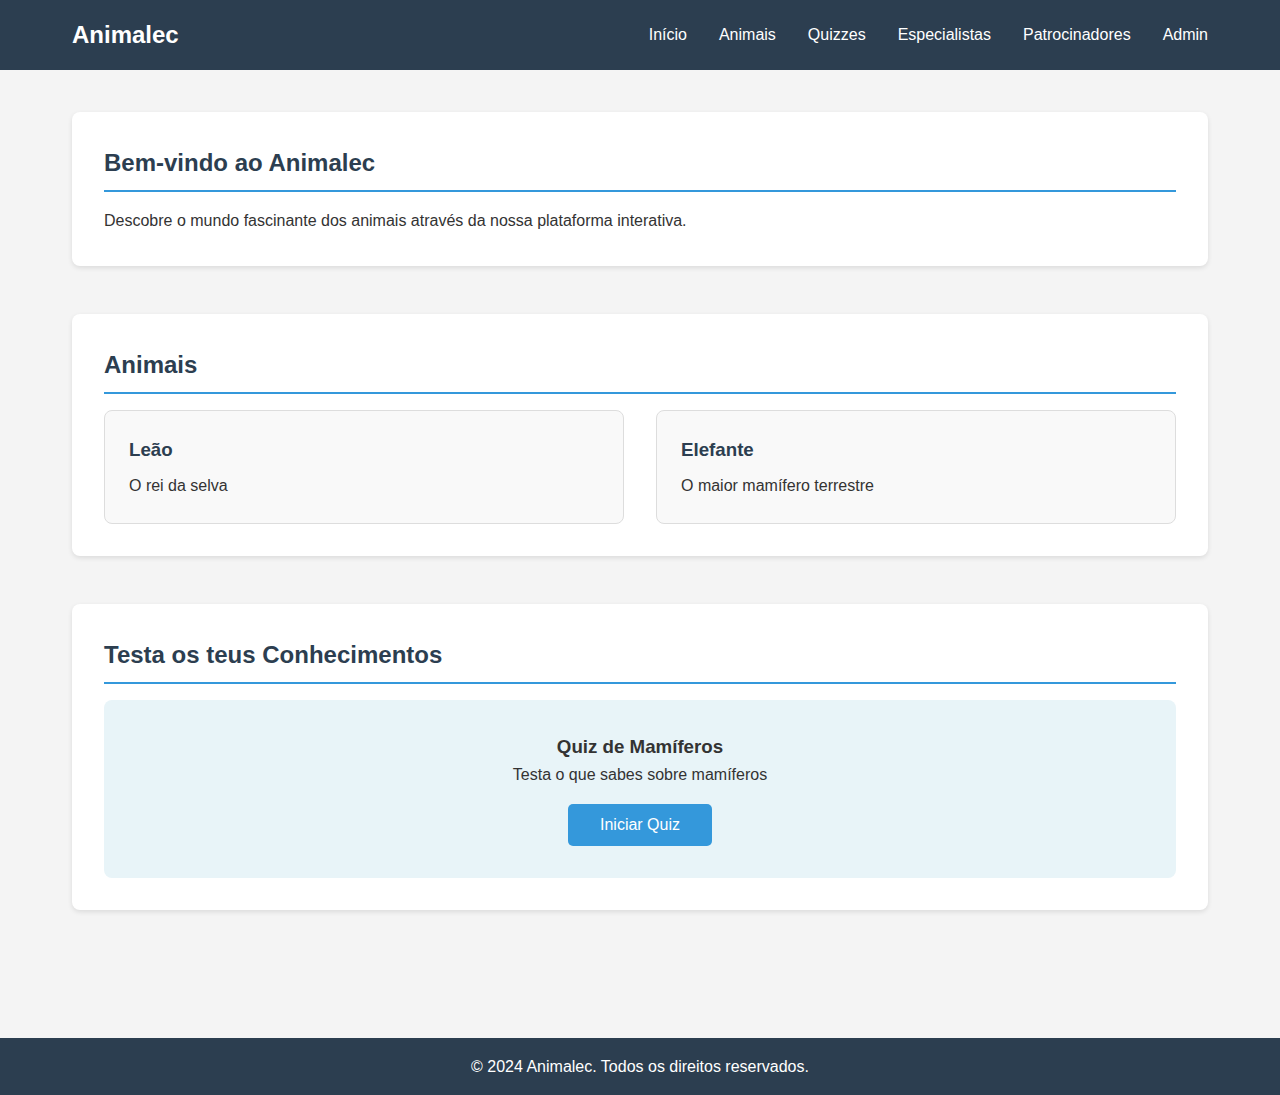
<file: index.html>
<!DOCTYPE html>
<html lang="pt-PT">
<head>
    <meta charset="UTF-8">
    <meta name="viewport" content="width=device-width, initial-scale=1.0">
    <title>Animalec - Plataforma de Aprendizagem sobre Animais</title>
    <meta name="description" content="Plataforma interativa para aprendizagem sobre animais com quizzes e conteúdo educativo">
    <link rel="stylesheet" href="css/styles.css">
</head>
<body>
    <header>
        <nav>
            <div class="logo">
                <h1>Animalec</h1>
            </div>
            <ul class="nav-menu">
                <li><a href="#home">Início</a></li>
                <li><a href="#animais">Animais</a></li>
                <li><a href="#quizzes">Quizzes</a></li>
                <li><a href="#especialistas">Especialistas</a></li>
                <li><a href="#patrocinadores">Patrocinadores</a></li>
                <li><a href="admin/login.html">Admin</a></li>
            </ul>
        </nav>
    </header>

    <main>
        <section id="home">
            <article>
                <h2>Bem-vindo ao Animalec</h2>
                <p>Descobre o mundo fascinante dos animais através da nossa plataforma interativa.</p>
            </article>
        </section>

        <section id="animais">
            <h2>Animais</h2>
            <div class="animals-grid">
                <article class="animal-card">
                    <h3>Leão</h3>
                    <p>O rei da selva</p>
                </article>
                <article class="animal-card">
                    <h3>Elefante</h3>
                    <p>O maior mamífero terrestre</p>
                </article>
            </div>
        </section>

        <section id="quizzes">
            <h2>Testa os teus Conhecimentos</h2>
            <article class="quiz-preview">
                <h3>Quiz de Mamíferos</h3>
                <p>Testa o que sabes sobre mamíferos</p>
                <button>Iniciar Quiz</button>
            </article>
        </section>
    </main>

    <footer>
        <p>&copy; 2024 Animalec. Todos os direitos reservados.</p>
    </footer>
</body>
</html>
</file>
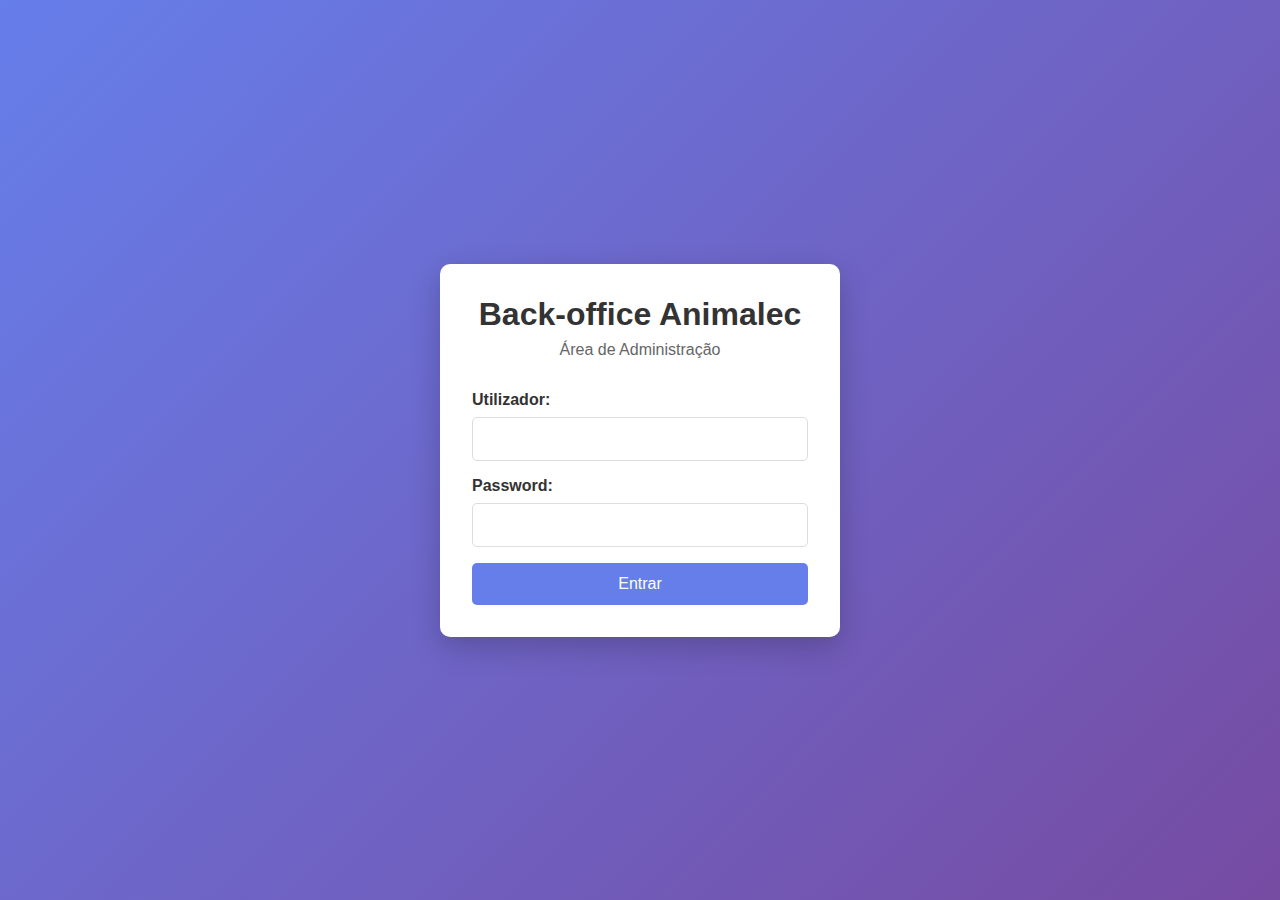
<file: admin/dashboard.html>
<!DOCTYPE html>
<html lang="pt-PT">
<head>
    <meta charset="UTF-8">
    <meta name="viewport" content="width=device-width, initial-scale=1.0">
    <title>Animalec - Painel de Administração</title>
    <link rel="stylesheet" href="../css/admin.css">
</head>
<body>
    <header class="admin-header">
        <div class="header-content">
            <h1>Animalec - Back-office</h1>
            <nav class="admin-nav">
                <ul>
                    <li><a href="#dashboard" class="nav-link active">Dashboard</a></li>
                    <li><a href="#animais" class="nav-link">Animais</a></li>
                    <li><a href="#utilizadores" class="nav-link">Utilizadores</a></li>
                    <li><a href="#quizzes" class="nav-link">Quizzes</a></li>
                    <li><a href="#questoes" class="nav-link">Questões</a></li>
                    <li><a href="#patrocinadores" class="nav-link">Patrocinadores</a></li>
                    <li><a href="#especialistas" class="nav-link">Especialistas</a></li>
                    <li><a href="../index.html" class="logout-link">Sair</a></li>
                </ul>
            </nav>
        </div>
    </header>

    <main class="admin-main">
        <aside class="admin-sidebar">
            <nav>
                <ul>
                    <li><a href="#dashboard" class="sidebar-link active">📊 Dashboard</a></li>
                    <li><a href="#animais" class="sidebar-link">🐾 Animais</a></li>
                    <li><a href="#utilizadores" class="sidebar-link">👥 Utilizadores</a></li>
                    <li><a href="#quizzes" class="sidebar-link">📝 Quizzes</a></li>
                    <li><a href="#questoes" class="sidebar-link">❓ Questões</a></li>
                    <li><a href="#patrocinadores" class="sidebar-link">🤝 Patrocinadores</a></li>
                    <li><a href="#especialistas" class="sidebar-link">🔬 Especialistas</a></li>
                </ul>
            </nav>
        </aside>

        <section class="admin-content">
            <div id="dashboard" class="content-section active">
                <header>
                    <h2>Dashboard</h2>
                    <p>Visão geral do sistema</p>
                </header>
                
                <div class="dashboard-stats">
                    <article class="stat-card">
                        <h3>Total de Animais</h3>
                        <p class="stat-number">24</p>
                    </article>
                    <article class="stat-card">
                        <h3>Utilizadores Registados</h3>
                        <p class="stat-number">156</p>
                    </article>
                    <article class="stat-card">
                        <h3>Quizzes Disponíveis</h3>
                        <p class="stat-number">8</p>
                    </article>
                    <article class="stat-card">
                        <h3>Patrocinadores</h3>
                        <p class="stat-number">5</p>
                    </article>
                    <article class="stat-card">
                        <h3>Especialistas</h3>
                        <p class="stat-number">3</p>
                    </article>
                </div>
            </div>

            <div id="animais" class="content-section">
                <header>
                    <h2>Gestão de Animais</h2>
                    <button class="btn-add">Adicionar Animal</button>
                </header>
                
                <table class="admin-table">
                    <thead>
                        <tr>
                            <th>ID</th>
                            <th>Nome</th>
                            <th>Espécie</th>
                            <th>Família</th>
                            <th>Estado</th>
                            <th>Ações</th>
                        </tr>
                    </thead>
                    <tbody>
                        <tr>
                            <td>1</td>
                            <td>Leão</td>
                            <td>Panthera leo</td>
                            <td>Felidae</td>
                            <td>Ativo</td>
                            <td>
                                <button class="btn-edit">Editar</button>
                                <button class="btn-delete">Eliminar</button>
                            </td>
                        </tr>
                        <tr>
                            <td>2</td>
                            <td>Elefante Africano</td>
                            <td>Loxodonta africana</td>
                            <td>Elephantidae</td>
                            <td>Ativo</td>
                            <td>
                                <button class="btn-edit">Editar</button>
                                <button class="btn-delete">Eliminar</button>
                            </td>
                        </tr>
                    </tbody>
                </table>
            </div>

            <div id="utilizadores" class="content-section">
                <header>
                    <h2>Gestão de Utilizadores</h2>
                    <button class="btn-add">Adicionar Utilizador</button>
                </header>
                
                <table class="admin-table">
                    <thead>
                        <tr>
                            <th>ID</th>
                            <th>Nome</th>
                            <th>Email</th>
                            <th>Tipo</th>
                            <th>Estado</th>
                            <th>Ações</th>
                        </tr>
                    </thead>
                    <tbody>
                        <tr>
                            <td>1</td>
                            <td>João Silva</td>
                            <td>joao@email.com</td>
                            <td>Administrador</td>
                            <td>Ativo</td>
                            <td>
                                <button class="btn-edit">Editar</button>
                                <button class="btn-delete">Eliminar</button>
                            </td>
                        </tr>
                    </tbody>
                </table>
            </div>

            <div id="quizzes" class="content-section">
                <header>
                    <h2>Gestão de Quizzes</h2>
                    <button class="btn-add">Adicionar Quiz</button>
                </header>
                
                <table class="admin-table">
                    <thead>
                        <tr>
                            <th>ID</th>
                            <th>Título</th>
                            <th>Categoria</th>
                            <th>Nº Questões</th>
                            <th>Estado</th>
                            <th>Ações</th>
                        </tr>
                    </thead>
                    <tbody>
                        <tr>
                            <td>1</td>
                            <td>Quiz de Mamíferos</td>
                            <td>Mamíferos</td>
                            <td>10</td>
                            <td>Ativo</td>
                            <td>
                                <button class="btn-edit">Editar</button>
                                <button class="btn-delete">Eliminar</button>
                            </td>
                        </tr>
                    </tbody>
                </table>
            </div>

            <div id="questoes" class="content-section">
                <header>
                    <h2>Gestão de Questões</h2>
                    <button class="btn-add">Adicionar Questão</button>
                </header>
                
                <table class="admin-table">
                    <thead>
                        <tr>
                            <th>ID</th>
                            <th>Pergunta</th>
                            <th>Quiz</th>
                            <th>Dificuldade</th>
                            <th>Ações</th>
                        </tr>
                    </thead>
                    <tbody>
                        <tr>
                            <td>1</td>
                            <td>Qual é o maior mamífero terrestre?</td>
                            <td>Quiz de Mamíferos</td>
                            <td>Fácil</td>
                            <td>
                                <button class="btn-edit">Editar</button>
                                <button class="btn-delete">Eliminar</button>
                            </td>
                        </tr>
                    </tbody>
                </table>
            </div>

            <div id="patrocinadores" class="content-section">
                <header>
                    <h2>Gestão de Patrocinadores</h2>
                    <button class="btn-add">Adicionar Patrocinador</button>
                </header>
                
                <table class="admin-table">
                    <thead>
                        <tr>
                            <th>ID</th>
                            <th>Nome</th>
                            <th>Email</th>
                            <th>Telefone</th>
                            <th>Animal Patrocinado</th>
                            <th>Estado</th>
                            <th>Ações</th>
                        </tr>
                    </thead>
                    <tbody>
                        <tr>
                            <td>1</td>
                            <td>Zoo Lisboa</td>
                            <td>contacto@zoolisboa.pt</td>
                            <td>+351 21x xxx xxx</td>
                            <td>Leão</td>
                            <td>Ativo</td>
                            <td>
                                <button class="btn-edit">Editar</button>
                                <button class="btn-delete">Eliminar</button>
                            </td>
                        </tr>
                    </tbody>
                </table>
            </div>

            <div id="especialistas" class="content-section">
                <header>
                    <h2>Gestão de Especialistas</h2>
                    <button class="btn-add">Adicionar Especialista</button>
                </header>
                
                <table class="admin-table">
                    <thead>
                        <tr>
                            <th>ID</th>
                            <th>Nome</th>
                            <th>Email</th>
                            <th>Especialidade</th>
                            <th>Qualificações</th>
                            <th>Estado</th>
                            <th>Ações</th>
                        </tr>
                    </thead>
                    <tbody>
                        <tr>
                            <td>1</td>
                            <td>Dr. Maria Santos</td>
                            <td>maria.santos@universidade.pt</td>
                            <td>Felinos</td>
                            <td>Doutoramento em Biologia</td>
                            <td>Ativo</td>
                            <td>
                                <button class="btn-edit">Editar</button>
                                <button class="btn-delete">Eliminar</button>
                            </td>
                        </tr>
                    </tbody>
                </table>
            </div>
        </section>
    </main>

    <script src="../js/admin.js"></script>
</body>
</html>
</file>
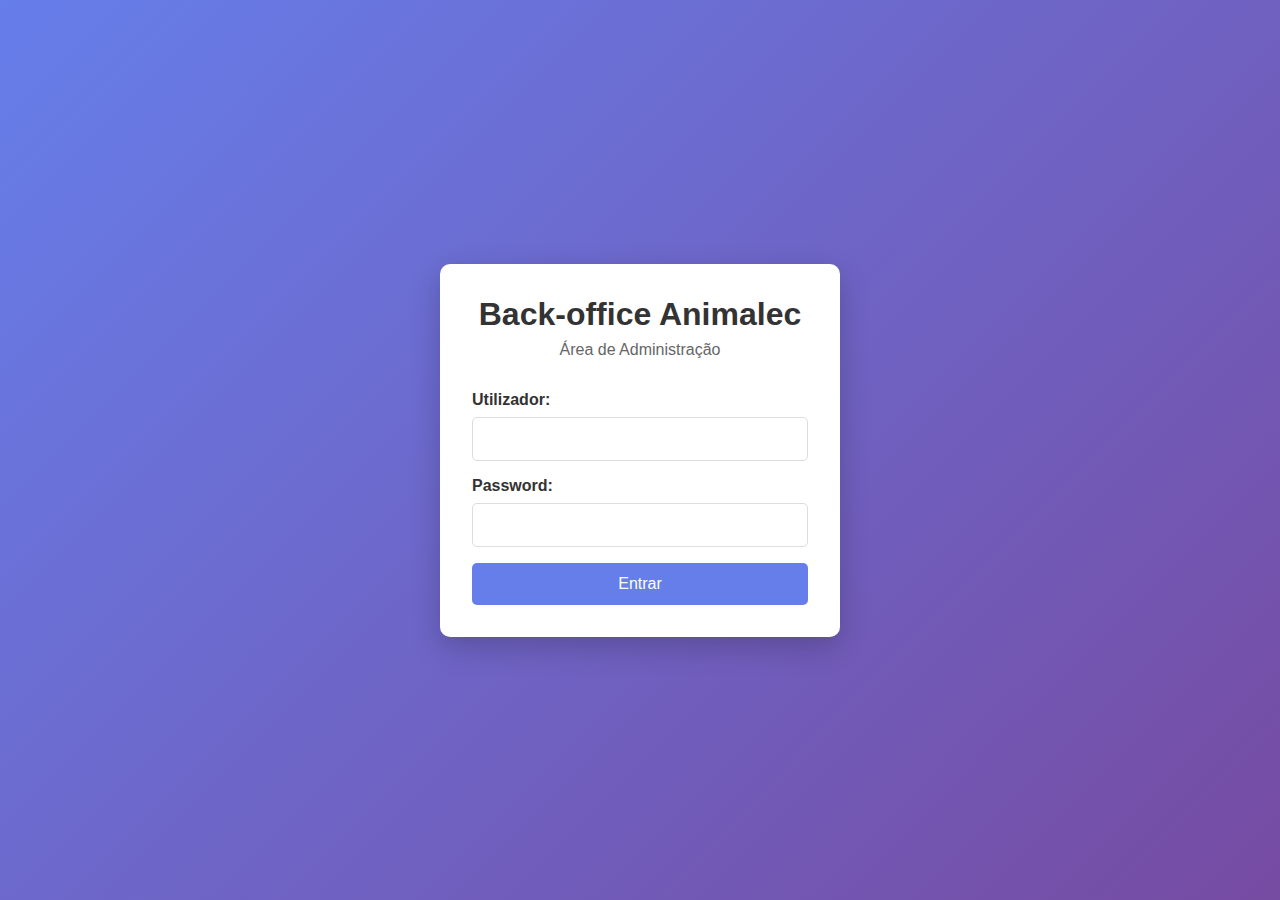
<file: admin/especialistas.html>
<!DOCTYPE html>
<html lang="pt-PT">
<head>
    <meta charset="UTF-8">
    <meta name="viewport" content="width=device-width, initial-scale=1.0">
    <title>Animalec - Especialistas</title>
    <link rel="stylesheet" href="../css/admin.css">
</head>
<body>
    <header class="admin-header">
        <div class="header-content">
            <nav class="mobile-nav">
                <button class="menu-toggle" aria-label="Menu">
                    <span></span>
                    <span></span>
                    <span></span>
                </button>
                <h1>ANIMALEC</h1>
                <button class="settings-toggle" aria-label="Configurações">⚙️</button>
            </nav>
        </div>
    </header>

    <main class="admin-main">
        <section class="admin-content">
            <div id="especialistas" class="content-section active">
                <header class="section-header">
                    <h2>ESPECIALISTAS</h2>
                    <div class="section-actions">
                        <button class="btn-add">+ Novo</button>
                        <button class="btn-filter" aria-label="Filtrar">🔍</button>
                    </div>
                </header>
                
                <div class="cards-container">
                    <article class="expert-card">
                        <div class="card-image">
                            <span class="photo-placeholder">( FOTO )</span>
                        </div>
                        <div class="card-content">
                            <h3>Dr. João Silva</h3>
                            <p class="expert-specialty">Mamíferos</p>
                            <p class="expert-email">joao.silva@animalec.pt</p>
                            <p class="expert-status status-available">✓ Disponível</p>
                        </div>
                        <div class="card-actions">
                            <button class="btn-view" aria-label="Visualizar">👁️</button>
                            <button class="btn-edit" aria-label="Editar">✏️</button>
                            <button class="btn-delete" aria-label="Eliminar">🗑️</button>
                        </div>
                    </article>

                    <article class="expert-card">
                        <div class="card-image">
                            <span class="photo-placeholder">( FOTO )</span>
                        </div>
                        <div class="card-content">
                            <h3>Dra. Maria Costa</h3>
                            <p class="expert-specialty">Aves</p>
                            <p class="expert-email">maria.costa@animalec.pt</p>
                            <p class="expert-status status-available">✓ Disponível</p>
                        </div>
                        <div class="card-actions">
                            <button class="btn-view" aria-label="Visualizar">👁️</button>
                            <button class="btn-edit" aria-label="Editar">✏️</button>
                            <button class="btn-delete" aria-label="Eliminar">🗑️</button>
                        </div>
                    </article>

                    <article class="expert-card">
                        <div class="card-image">
                            <span class="photo-placeholder">( FOTO )</span>
                        </div>
                        <div class="card-content">
                            <h3>Dr. Pedro Santos</h3>
                            <p class="expert-specialty">Répteis</p>
                            <p class="expert-email">pedro.santos@animalec.pt</p>
                            <p class="expert-status status-unavailable">✗ Indisponível</p>
                        </div>
                        <div class="card-actions">
                            <button class="btn-view" aria-label="Visualizar">👁️</button>
                            <button class="btn-edit" aria-label="Editar">✏️</button>
                            <button class="btn-delete" aria-label="Eliminar">🗑️</button>
                        </div>
                    </article>
                </div>

                <nav class="pagination">
                    <button class="btn-prev" aria-label="Página anterior">‹</button>
                    <span class="page-info">1/2</span>
                    <button class="btn-next" aria-label="Próxima página">›</button>
                </nav>
            </div>
        </section>
    </main>

    <footer class="admin-footer">
        <p>© 2025 Animalec</p>
    </footer>

    <script src="../js/admin.js"></script>
    <script src="../js/admin-entities.js"></script>
</body>
</html>
</file>
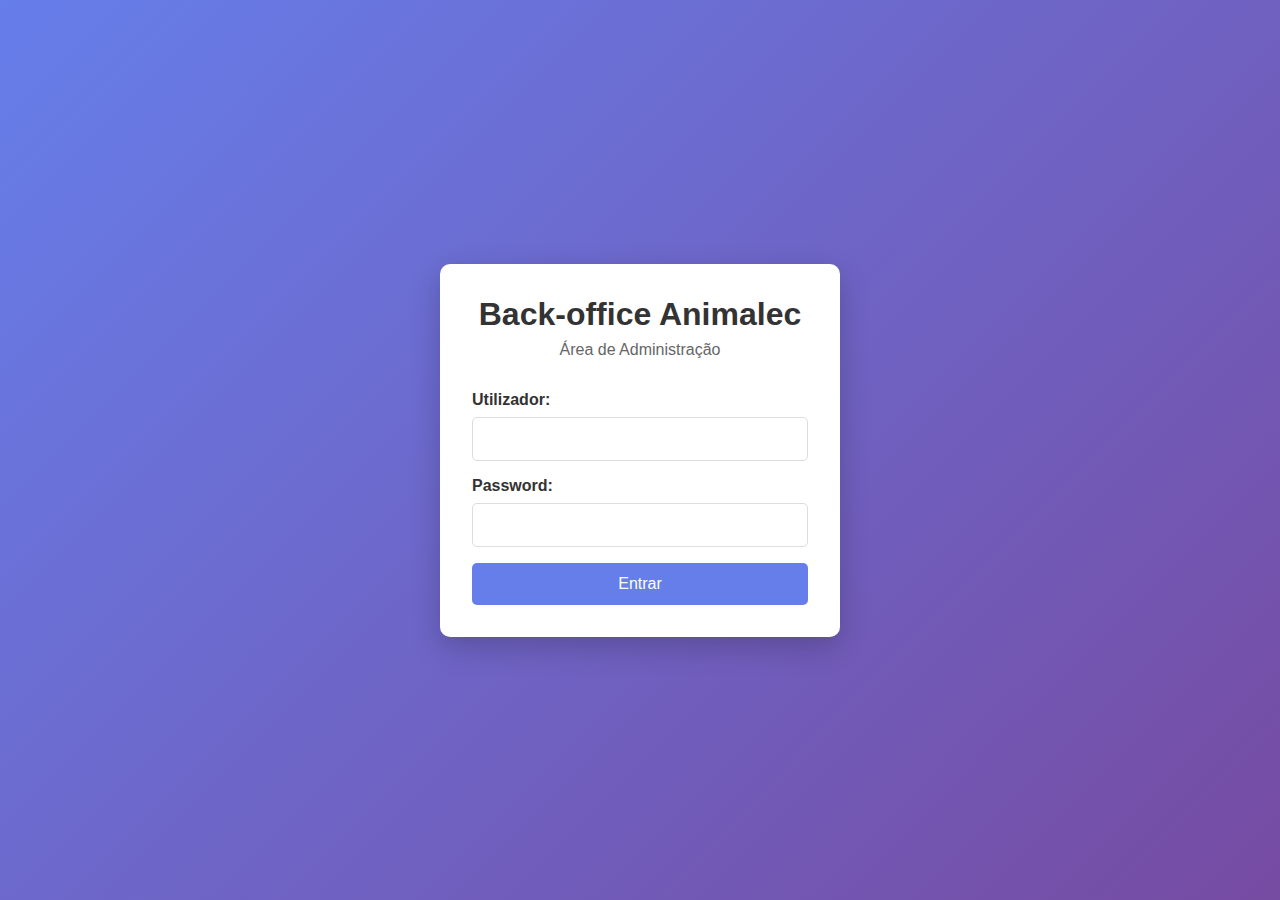
<file: admin/login.html>
<!DOCTYPE html>
<html lang="pt-PT">
<head>
    <meta charset="UTF-8">
    <meta name="viewport" content="width=device-width, initial-scale=1.0">
    <title>Animalec - Login Admin</title>
    <link rel="stylesheet" href="../css/admin.css">
</head>
<body>
    <main class="login-container">
        <section class="login-box">
            <header>
                <h1>Back-office Animalec</h1>
                <p>Área de Administração</p>
            </header>
            
            <form id="loginForm" class="login-form">
                <div class="form-group">
                    <label for="username">Utilizador:</label>
                    <input type="text" id="username" name="username" required>
                </div>
                
                <div class="form-group">
                    <label for="password">Password:</label>
                    <input type="password" id="password" name="password" required>
                </div>
                
                <button type="submit">Entrar</button>
            </form>
            
            <div id="error-message" class="error-message" style="display: none;">
                <p>Utilizador ou password incorretos!</p>
            </div>
        </section>
    </main>
    
    <script src="../js/admin-login.js"></script>
</body>
</html>
</file>
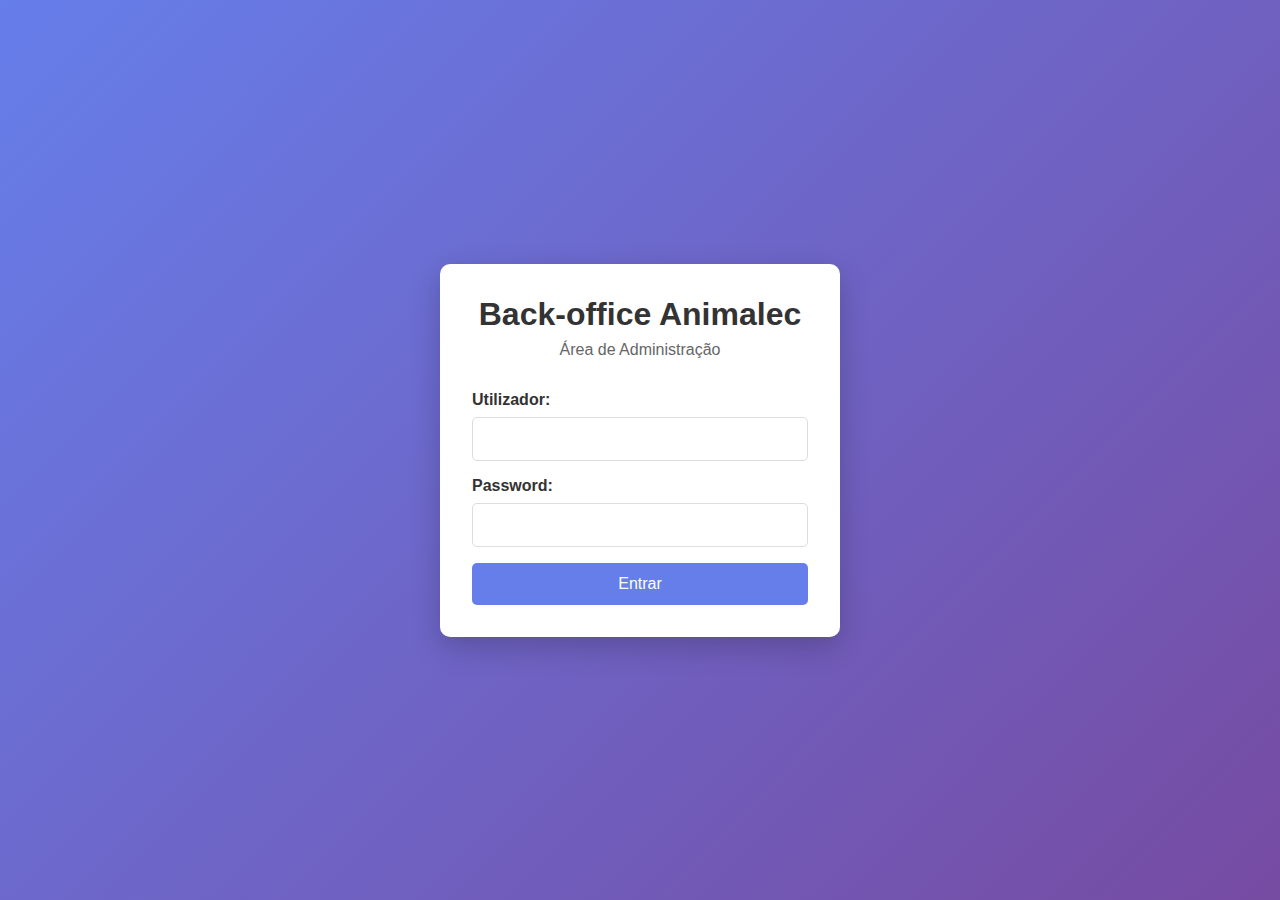
<file: admin/novo-especialista.html>
<!DOCTYPE html>
<html lang="pt-PT">
<head>
    <meta charset="UTF-8">
    <meta name="viewport" content="width=device-width, initial-scale=1.0">
    <title>Animalec - Novo Especialista</title>
    <link rel="stylesheet" href="../css/admin.css">
</head>
<body>
    <header class="admin-header">
        <div class="header-content">
            <nav class="mobile-nav">
                <button class="menu-toggle" aria-label="Menu">
                    <span></span>
                    <span></span>
                    <span></span>
                </button>
                <h1>ANIMALEC</h1>
                <button class="settings-toggle" aria-label="Configurações">⚙️</button>
            </nav>
        </div>
    </header>

    <main class="admin-main">
        <section class="admin-content">
            <div id="novo-especialista" class="content-section active">
                <header class="section-header">
                    <h2>NOVO ESPECIALISTA</h2>
                </header>
                
                <form class="entity-form" id="expert-form">
                    <fieldset>
                        <legend>Informações Pessoais</legend>
                        
                        <div class="form-group">
                            <label for="expert-name">Nome Completo</label>
                            <input type="text" id="expert-name" name="name" required>
                        </div>

                        <div class="form-group">
                            <label for="expert-email">Email</label>
                            <input type="email" id="expert-email" name="email" required>
                        </div>

                        <div class="form-group">
                            <label for="expert-phone">Telefone</label>
                            <input type="tel" id="expert-phone" name="phone">
                        </div>

                        <div class="form-group">
                            <label for="expert-photo">Fotografia</label>
                            <input type="file" id="expert-photo" name="photo" accept="image/*">
                        </div>
                    </fieldset>

                    <fieldset>
                        <legend>Informações Profissionais</legend>
                        
                        <div class="form-group">
                            <label for="expert-specialty">Especialidade</label>
                            <select id="expert-specialty" name="specialty" required>
                                <option value="">Selecione uma especialidade</option>
                                <option value="mamiferos">Mamíferos</option>
                                <option value="aves">Aves</option>
                                <option value="repteis">Répteis</option>
                                <option value="anfibios">Anfíbios</option>
                                <option value="peixes">Peixes</option>
                                <option value="invertebrados">Invertebrados</option>
                            </select>
                        </div>

                        <div class="form-group">
                            <label for="expert-qualifications">Qualificações</label>
                            <textarea id="expert-qualifications" name="qualifications" rows="3" placeholder="Descreva as qualificações académicas e profissionais"></textarea>
                        </div>

                        <div class="form-group">
                            <label for="expert-experience">Anos de Experiência</label>
                            <input type="number" id="expert-experience" name="experience" min="0" max="50">
                        </div>

                        <div class="form-group">
                            <label for="expert-institution">Instituição/Afiliação</label>
                            <input type="text" id="expert-institution" name="institution">
                        </div>
                    </fieldset>

                    <fieldset>
                        <legend>Disponibilidade</legend>
                        
                        <div class="form-group checkbox-group">
                            <input type="checkbox" id="expert-available" name="available">
                            <label for="expert-available">Disponível para consultas</label>
                        </div>

                        <div class="form-group">
                            <label for="expert-schedule">Horário de Disponibilidade</label>
                            <input type="text" id="expert-schedule" name="schedule" placeholder="Ex: Seg-Sex: 9h-17h">
                        </div>
                    </fieldset>

                    <fieldset>
                        <legend>Animais Associados</legend>
                        
                        <div class="form-group">
                            <label for="expert-animals">Animais sob responsabilidade</label>
                            <select id="expert-animals" name="animals[]" multiple>
                                <option value="1">Leão</option>
                                <option value="2">Elefante Africano</option>
                                <option value="3">Girafa</option>
                                <option value="4">Pinguim</option>
                                <option value="5">Tartaruga</option>
                            </select>
                            <small>Segure Ctrl (Windows) ou Cmd (Mac) para selecionar múltiplos</small>
                        </div>
                    </fieldset>

                    <div class="form-actions">
                        <button type="submit" class="btn-save">Guardar</button>
                        <button type="button" class="btn-cancel" onclick="window.location.href='especialistas.html'">Cancelar</button>
                    </div>
                </form>
            </div>
        </section>
    </main>

    <footer class="admin-footer">
        <p>© 2025 Animalec</p>
    </footer>

    <script src="../js/admin.js"></script>
    <script src="../js/admin-entities.js"></script>
</body>
</html>
</file>
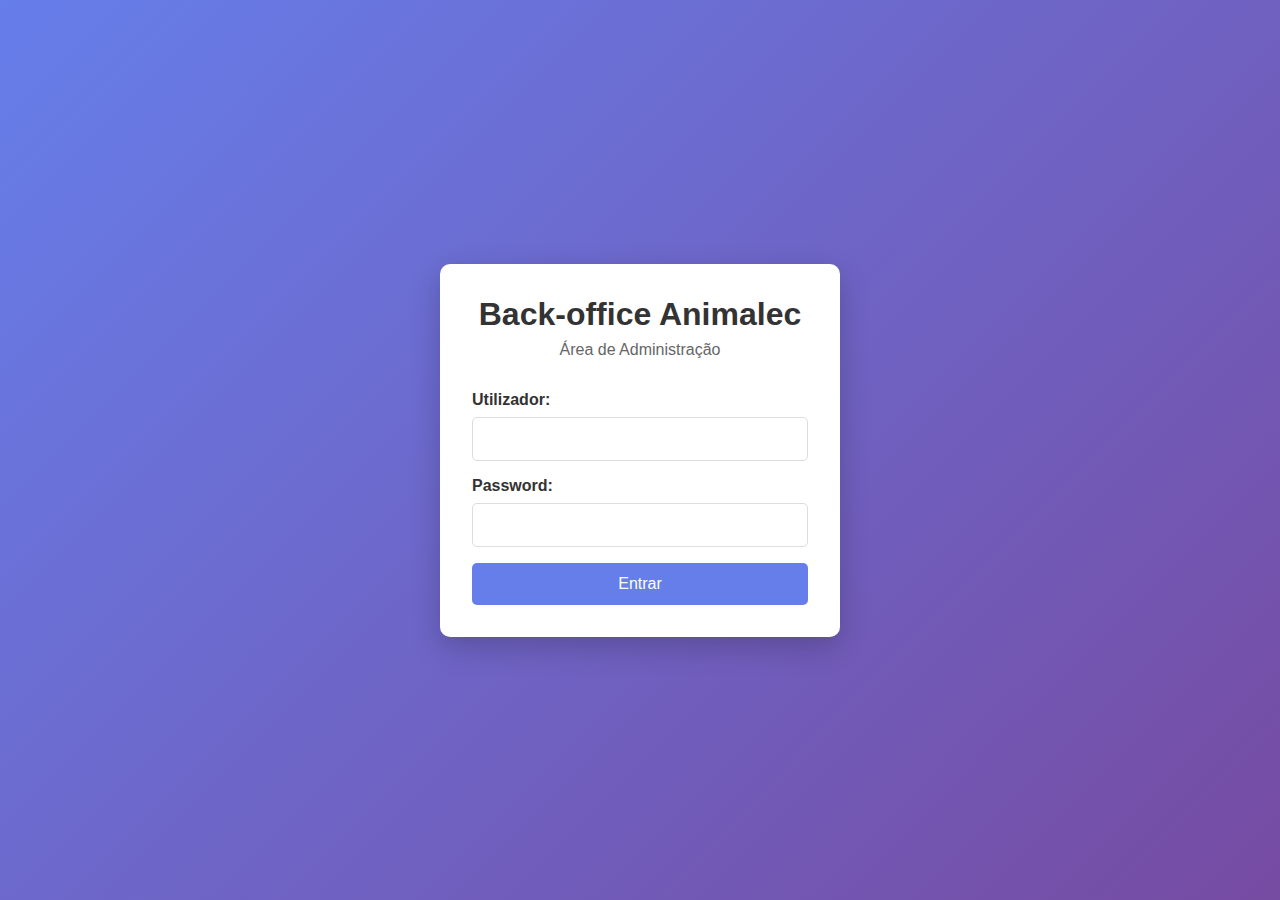
<file: admin/novo-patrocinador.html>
<!DOCTYPE html>
<html lang="pt-PT">
<head>
    <meta charset="UTF-8">
    <meta name="viewport" content="width=device-width, initial-scale=1.0">
    <title>Animalec - Novo Patrocinador</title>
    <link rel="stylesheet" href="../css/admin.css">
</head>
<body>
    <header class="admin-header">
        <div class="header-content">
            <nav class="mobile-nav">
                <button class="menu-toggle" aria-label="Menu">
                    <span></span>
                    <span></span>
                    <span></span>
                </button>
                <h1>ANIMALEC</h1>
                <button class="settings-toggle" aria-label="Configurações">⚙️</button>
            </nav>
        </div>
    </header>

    <main class="admin-main">
        <section class="admin-content">
            <div id="novo-patrocinador" class="content-section active">
                <header class="section-header">
                    <h2>NOVO PATROCINADOR</h2>
                </header>
                
                <form class="entity-form" id="sponsor-form">
                    <fieldset>
                        <legend>Informações da Empresa</legend>
                        
                        <div class="form-group">
                            <label for="sponsor-name">Nome da Empresa</label>
                            <input type="text" id="sponsor-name" name="name" required>
                        </div>

                        <div class="form-group">
                            <label for="sponsor-logo">Logo da Empresa</label>
                            <input type="file" id="sponsor-logo" name="logo" accept="image/*">
                        </div>

                        <div class="form-group">
                            <label for="sponsor-email">Email de Contacto</label>
                            <input type="email" id="sponsor-email" name="email" required>
                        </div>

                        <div class="form-group">
                            <label for="sponsor-phone">Telefone</label>
                            <input type="tel" id="sponsor-phone" name="phone">
                        </div>

                        <div class="form-group">
                            <label for="sponsor-website">Website</label>
                            <input type="url" id="sponsor-website" name="website" placeholder="https://www.empresa.com">
                        </div>

                        <div class="form-group">
                            <label for="sponsor-address">Morada</label>
                            <textarea id="sponsor-address" name="address" rows="2"></textarea>
                        </div>
                    </fieldset>

                    <fieldset>
                        <legend>Detalhes do Patrocínio</legend>
                        
                        <div class="form-group">
                            <label for="sponsor-tier">Tipo de Patrocínio</label>
                            <select id="sponsor-tier" name="tier" required>
                                <option value="">Selecione o tipo</option>
                                <option value="ouro">Ouro</option>
                                <option value="prata">Prata</option>
                                <option value="bronze">Bronze</option>
                                <option value="parceiro">Parceiro</option>
                                <option value="apoiante">Apoiante</option>
                            </select>
                        </div>

                        <div class="form-group">
                            <label for="sponsor-amount">Valor do Patrocínio (€)</label>
                            <input type="number" id="sponsor-amount" name="amount" min="0" step="0.01">
                        </div>

                        <div class="form-group">
                            <label for="sponsor-start-date">Data de Início</label>
                            <input type="date" id="sponsor-start-date" name="start_date" required>
                        </div>

                        <div class="form-group">
                            <label for="sponsor-end-date">Data de Fim</label>
                            <input type="date" id="sponsor-end-date" name="end_date" required>
                        </div>

                        <div class="form-group">
                            <label for="sponsor-description">Descrição do Patrocínio</label>
                            <textarea id="sponsor-description" name="description" rows="3" placeholder="Descreva os detalhes do patrocínio"></textarea>
                        </div>
                    </fieldset>

                    <fieldset>
                        <legend>Animais Patrocinados</legend>
                        
                        <div class="form-group">
                            <label for="sponsor-animals">Animais a Patrocinar</label>
                            <select id="sponsor-animals" name="animals[]" multiple>
                                <option value="1">Leão</option>
                                <option value="2">Elefante Africano</option>
                                <option value="3">Girafa</option>
                                <option value="4">Pinguim</option>
                                <option value="5">Tartaruga</option>
                                <option value="6">Tigre</option>
                                <option value="7">Zebra</option>
                                <option value="8">Macaco</option>
                            </select>
                            <small>Segure Ctrl (Windows) ou Cmd (Mac) para selecionar múltiplos</small>
                        </div>
                    </fieldset>

                    <fieldset>
                        <legend>Estado do Patrocínio</legend>
                        
                        <div class="form-group checkbox-group">
                            <input type="checkbox" id="sponsor-active" name="active" checked>
                            <label for="sponsor-active">Patrocínio Ativo</label>
                        </div>

                        <div class="form-group">
                            <label for="sponsor-notes">Observações</label>
                            <textarea id="sponsor-notes" name="notes" rows="2"></textarea>
                        </div>
                    </fieldset>

                    <div class="form-actions">
                        <button type="submit" class="btn-save">Guardar</button>
                        <button type="button" class="btn-cancel" onclick="window.location.href='patrocinadores.html'">Cancelar</button>
                    </div>
                </form>
            </div>
        </section>
    </main>

    <footer class="admin-footer">
        <p>© 2025 Animalec</p>
    </footer>

    <script src="../js/admin.js"></script>
    <script src="../js/admin-entities.js"></script>
</body>
</html>
</file>
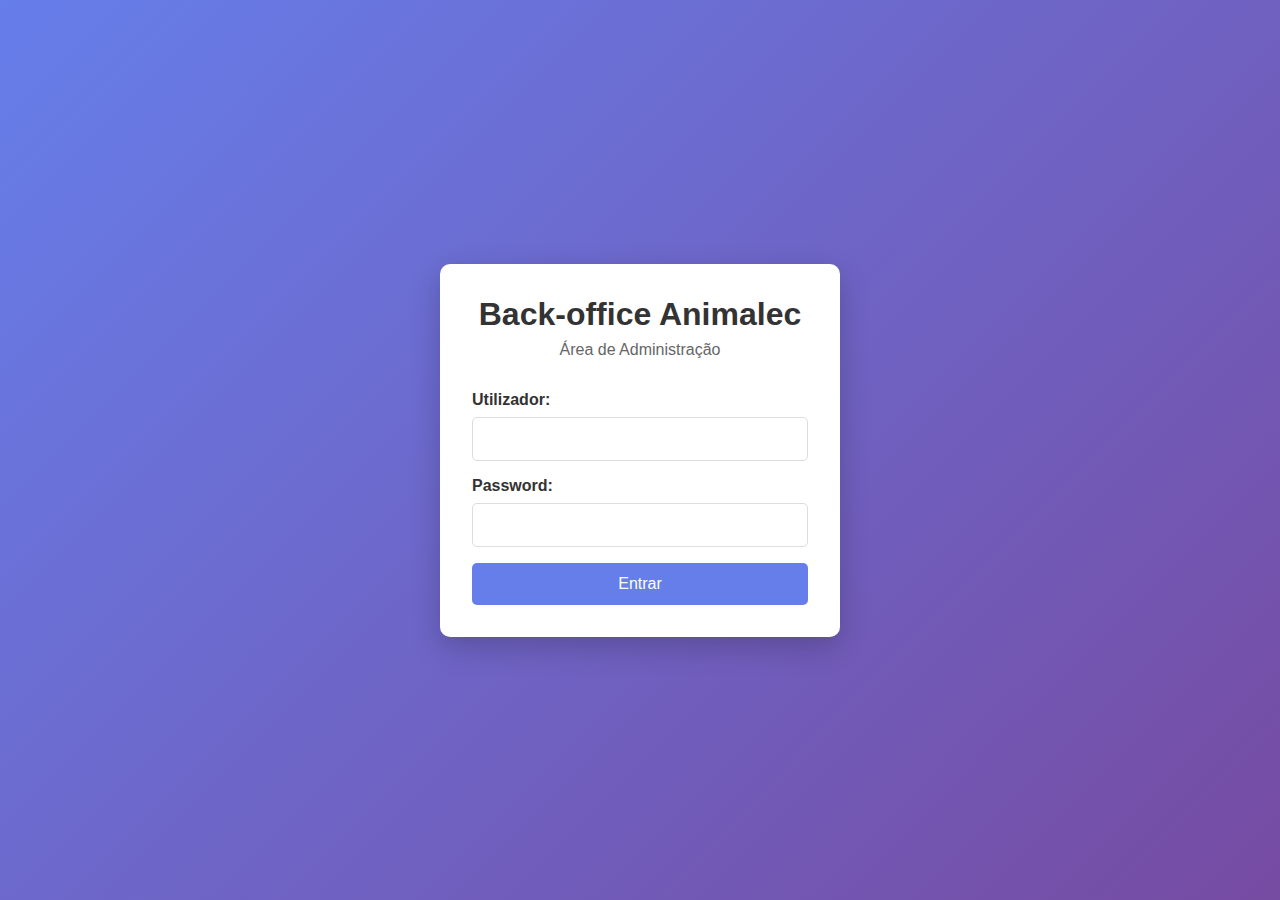
<file: admin/patrocinadores.html>
<!DOCTYPE html>
<html lang="pt-PT">
<head>
    <meta charset="UTF-8">
    <meta name="viewport" content="width=device-width, initial-scale=1.0">
    <title>Animalec - Patrocinadores</title>
    <link rel="stylesheet" href="../css/admin.css">
</head>
<body>
    <header class="admin-header">
        <div class="header-content">
            <nav class="mobile-nav">
                <button class="menu-toggle" aria-label="Menu">
                    <span></span>
                    <span></span>
                    <span></span>
                </button>
                <h1>ANIMALEC</h1>
                <button class="settings-toggle" aria-label="Configurações">⚙️</button>
            </nav>
        </div>
    </header>

    <main class="admin-main">
        <section class="admin-content">
            <div id="patrocinadores" class="content-section active">
                <header class="section-header">
                    <h2>PATROCINADORES</h2>
                    <div class="section-actions">
                        <button class="btn-add">+ Novo</button>
                        <button class="btn-filter" aria-label="Filtrar">🔍</button>
                    </div>
                </header>
                
                <div class="cards-container">
                    <article class="sponsor-card">
                        <div class="card-logo">
                            <span class="logo-placeholder">LOGO</span>
                        </div>
                        <div class="card-content">
                            <h3>Empresa A</h3>
                            <p class="sponsor-tier tier-gold">Ouro</p>
                            <p class="sponsor-validity">Até: 31/12/2025</p>
                            <p class="sponsor-status status-active">✓ Ativo</p>
                        </div>
                        <div class="card-actions">
                            <button class="btn-view" aria-label="Visualizar">👁️</button>
                            <button class="btn-edit" aria-label="Editar">✏️</button>
                            <button class="btn-delete" aria-label="Eliminar">🗑️</button>
                        </div>
                    </article>

                    <article class="sponsor-card">
                        <div class="card-logo">
                            <span class="logo-placeholder">LOGO</span>
                        </div>
                        <div class="card-content">
                            <h3>Empresa B</h3>
                            <p class="sponsor-tier tier-silver">Prata</p>
                            <p class="sponsor-validity">Até: 30/06/2026</p>
                            <p class="sponsor-status status-active">✓ Ativo</p>
                        </div>
                        <div class="card-actions">
                            <button class="btn-view" aria-label="Visualizar">👁️</button>
                            <button class="btn-edit" aria-label="Editar">✏️</button>
                            <button class="btn-delete" aria-label="Eliminar">🗑️</button>
                        </div>
                    </article>

                    <article class="sponsor-card">
                        <div class="card-logo">
                            <span class="logo-placeholder">LOGO</span>
                        </div>
                        <div class="card-content">
                            <h3>Empresa C</h3>
                            <p class="sponsor-tier tier-bronze">Bronze</p>
                            <p class="sponsor-validity">Até: 15/03/2026</p>
                            <p class="sponsor-status status-inactive">✗ Inativo</p>
                        </div>
                        <div class="card-actions">
                            <button class="btn-view" aria-label="Visualizar">👁️</button>
                            <button class="btn-edit" aria-label="Editar">✏️</button>
                            <button class="btn-delete" aria-label="Eliminar">🗑️</button>
                        </div>
                    </article>
                </div>

                <nav class="pagination">
                    <button class="btn-prev" aria-label="Página anterior">‹</button>
                    <span class="page-info">1/3</span>
                    <button class="btn-next" aria-label="Próxima página">›</button>
                </nav>
            </div>
        </section>
    </main>

    <footer class="admin-footer">
        <p>© 2025 Animalec</p>
    </footer>

    <script src="../js/admin.js"></script>
    <script src="../js/admin-entities.js"></script>
</body>
</html>
</file>
<file: css/styles.css>
/* Estilos gerais */
* {
    margin: 0;
    padding: 0;
    box-sizing: border-box;
}

body {
    font-family: Arial, sans-serif;
    line-height: 1.6;
    color: #333;
    background-color: #f4f4f4;
}

/* Header */
header {
    background-color: #2c3e50;
    color: white;
    padding: 1rem 0;
    position: fixed;
    width: 100%;
    top: 0;
    z-index: 1000;
}

nav {
    display: flex;
    justify-content: space-between;
    align-items: center;
    max-width: 1200px;
    margin: 0 auto;
    padding: 0 2rem;
}

.logo h1 {
    font-size: 1.5rem;
}

.nav-menu {
    display: flex;
    list-style: none;
    gap: 2rem;
}

.nav-menu a {
    color: white;
    text-decoration: none;
    transition: color 0.3s;
}

.nav-menu a:hover {
    color: #3498db;
}

/* Main content */
main {
    margin-top: 80px;
    padding: 2rem;
    max-width: 1200px;
    margin-left: auto;
    margin-right: auto;
}

section {
    margin-bottom: 3rem;
    background: white;
    padding: 2rem;
    border-radius: 8px;
    box-shadow: 0 2px 5px rgba(0,0,0,0.1);
}

section h2 {
    color: #2c3e50;
    margin-bottom: 1rem;
    border-bottom: 2px solid #3498db;
    padding-bottom: 0.5rem;
}

/* Animais */
.animals-grid {
    display: grid;
    grid-template-columns: repeat(auto-fit, minmax(250px, 1fr));
    gap: 2rem;
    margin-top: 1rem;
}

.animal-card {
    background: #f9f9f9;
    padding: 1.5rem;
    border-radius: 8px;
    border: 1px solid #ddd;
    transition: transform 0.3s;
}

.animal-card:hover {
    transform: translateY(-5px);
    box-shadow: 0 5px 15px rgba(0,0,0,0.1);
}

.animal-card h3 {
    color: #2c3e50;
    margin-bottom: 0.5rem;
}

/* Quiz */
.quiz-preview {
    background: #e8f4f8;
    padding: 2rem;
    border-radius: 8px;
    text-align: center;
}

.quiz-preview button {
    background: #3498db;
    color: white;
    border: none;
    padding: 0.75rem 2rem;
    border-radius: 5px;
    cursor: pointer;
    font-size: 1rem;
    margin-top: 1rem;
    transition: background 0.3s;
}

.quiz-preview button:hover {
    background: #2980b9;
}

/* Footer */
footer {
    background: #2c3e50;
    color: white;
    text-align: center;
    padding: 1rem 0;
    margin-top: 3rem;
}

/* Responsive */
@media (max-width: 768px) {
    .nav-menu {
        flex-direction: column;
        gap: 1rem;
    }
    
    nav {
        flex-direction: column;
        text-align: center;
    }
    
    main {
        margin-top: 150px;
    }
    
    .animals-grid {
        grid-template-columns: 1fr;
    }
}
</file>
<file: css/admin.css>
/* Estilos Admin */
* {
    margin: 0;
    padding: 0;
    box-sizing: border-box;
}

body {
    font-family: Arial, sans-serif;
    background-color: #f5f5f5;
}

/* Login Page */
.login-container {
    display: flex;
    justify-content: center;
    align-items: center;
    min-height: 100vh;
    background: linear-gradient(135deg, #667eea 0%, #764ba2 100%);
}

.login-box {
    background: white;
    padding: 2rem;
    border-radius: 10px;
    box-shadow: 0 10px 30px rgba(0,0,0,0.2);
    width: 100%;
    max-width: 400px;
}

.login-box header {
    text-align: center;
    margin-bottom: 2rem;
}

.login-box h1 {
    color: #333;
    margin-bottom: 0.5rem;
}

.login-box p {
    color: #666;
}

.login-form .form-group {
    margin-bottom: 1rem;
}

.login-form label {
    display: block;
    margin-bottom: 0.5rem;
    color: #333;
    font-weight: bold;
}

.login-form input {
    width: 100%;
    padding: 0.75rem;
    border: 1px solid #ddd;
    border-radius: 5px;
    font-size: 1rem;
}

.login-form button {
    width: 100%;
    padding: 0.75rem;
    background: #667eea;
    color: white;
    border: none;
    border-radius: 5px;
    font-size: 1rem;
    cursor: pointer;
    transition: background 0.3s;
}

.login-form button:hover {
    background: #5a6fd8;
}

.error-message {
    background: #f8d7da;
    color: #721c24;
    padding: 1rem;
    border-radius: 5px;
    margin-top: 1rem;
    text-align: center;
}

/* Admin Dashboard */
.admin-header {
    background: #2c3e50;
    color: white;
    padding: 1rem 0;
    position: fixed;
    width: 100%;
    top: 0;
    z-index: 1000;
}

.header-content {
    max-width: 1200px;
    margin: 0 auto;
    padding: 0 2rem;
    display: flex;
    justify-content: space-between;
    align-items: center;
}

.admin-nav ul {
    display: flex;
    list-style: none;
    gap: 2rem;
}

.admin-nav a {
    color: white;
    text-decoration: none;
    padding: 0.5rem 1rem;
    border-radius: 5px;
    transition: background 0.3s;
}

.admin-nav a:hover,
.admin-nav a.active {
    background: #34495e;
}

.logout-link {
    background: #e74c3c !important;
}

.admin-main {
    display: flex;
    margin-top: 60px;
    min-height: calc(100vh - 60px);
}

.admin-sidebar {
    width: 250px;
    background: #34495e;
    color: white;
    padding: 2rem 0;
}

.admin-sidebar ul {
    list-style: none;
}

.admin-sidebar a {
    display: block;
    color: white;
    text-decoration: none;
    padding: 1rem 2rem;
    transition: background 0.3s;
}

.admin-sidebar a:hover,
.admin-sidebar a.active {
    background: #2c3e50;
}

.admin-content {
    flex: 1;
    padding: 2rem;
    background: white;
    margin: 1rem;
    border-radius: 10px;
    box-shadow: 0 2px 10px rgba(0,0,0,0.1);
}

.content-section {
    display: none;
}

.content-section.active {
    display: block;
}

.content-section header {
    display: flex;
    justify-content: space-between;
    align-items: center;
    margin-bottom: 2rem;
    padding-bottom: 1rem;
    border-bottom: 2px solid #ecf0f1;
}

.content-section h2 {
    color: #2c3e50;
}

/* Dashboard Stats */
.dashboard-stats {
    display: grid;
    grid-template-columns: repeat(auto-fit, minmax(200px, 1fr));
    gap: 1.5rem;
    margin-top: 2rem;
}

.stat-card {
    background: linear-gradient(135deg, #667eea 0%, #764ba2 100%);
    color: white;
    padding: 2rem;
    border-radius: 10px;
    text-align: center;
    box-shadow: 0 5px 15px rgba(0,0,0,0.1);
}

.stat-card h3 {
    font-size: 1rem;
    margin-bottom: 1rem;
    opacity: 0.9;
}

.stat-number {
    font-size: 2.5rem;
    font-weight: bold;
}

/* Tables */
.admin-table {
    width: 100%;
    border-collapse: collapse;
    margin-top: 1rem;
}

.admin-table th,
.admin-table td {
    padding: 1rem;
    text-align: left;
    border-bottom: 1px solid #ecf0f1;
}

.admin-table th {
    background: #f8f9fa;
    font-weight: bold;
    color: #2c3e50;
}

.admin-table tr:hover {
    background: #f8f9fa;
}

/* Buttons */
.btn-add {
    background: #27ae60;
    color: white;
    border: none;
    padding: 0.75rem 1.5rem;
    border-radius: 5px;
    cursor: pointer;
    font-size: 1rem;
    transition: background 0.3s;
}

.btn-add:hover {
    background: #219a52;
}

.btn-edit {
    background: #f39c12;
    color: white;
    border: none;
    padding: 0.5rem 1rem;
    border-radius: 3px;
    cursor: pointer;
    margin-right: 0.5rem;
    transition: background 0.3s;
}

.btn-edit:hover {
    background: #e67e22;
}

.btn-delete {
    background: #e74c3c;
    color: white;
    border: none;
    padding: 0.5rem 1rem;
    border-radius: 3px;
    cursor: pointer;
    transition: background 0.3s;
}

.btn-delete:hover {
    background: #c0392b;
}

/* New Entity Cards */
.cards-container {
    display: grid;
    grid-template-columns: repeat(auto-fill, minmax(300px, 1fr));
    gap: 1.5rem;
    margin-top: 2rem;
}

.expert-card,
.sponsor-card {
    background: white;
    border: 1px solid #e0e0e0;
    border-radius: 10px;
    padding: 1.5rem;
    box-shadow: 0 2px 8px rgba(0,0,0,0.1);
    transition: transform 0.2s, box-shadow 0.2s;
}

.expert-card:hover,
.sponsor-card:hover {
    transform: translateY(-2px);
    box-shadow: 0 4px 16px rgba(0,0,0,0.15);
}

.card-image,
.card-logo {
    text-align: center;
    margin-bottom: 1rem;
}

.photo-placeholder,
.logo-placeholder {
    display: inline-block;
    background: #f0f0f0;
    border: 2px dashed #ccc;
    border-radius: 8px;
    padding: 2rem;
    color: #666;
    font-weight: bold;
}

.card-content h3 {
    color: #2c3e50;
    margin-bottom: 0.5rem;
    font-size: 1.2rem;
}

.expert-specialty,
.sponsor-tier {
    color: #666;
    font-weight: bold;
    margin-bottom: 0.25rem;
}

.expert-email,
.sponsor-validity {
    color: #888;
    font-size: 0.9rem;
    margin-bottom: 0.5rem;
}

.expert-status,
.sponsor-status {
    font-weight: bold;
    margin-bottom: 1rem;
}

.status-available,
.status-active {
    color: #27ae60;
}

.status-unavailable,
.status-inactive {
    color: #e74c3c;
}

.tier-gold {
    color: #FFD700;
}

.tier-silver {
    color: #C0C0C0;
}

.tier-bronze {
    color: #CD7F32;
}

.card-actions {
    display: flex;
    justify-content: center;
    gap: 0.5rem;
    margin-top: 1rem;
}

.card-actions button {
    background: #f8f9fa;
    border: 1px solid #ddd;
    border-radius: 5px;
    padding: 0.5rem;
    cursor: pointer;
    transition: background 0.2s;
}

.card-actions button:hover {
    background: #e9ecef;
}

/* Entity Forms */
.entity-form {
    max-width: 800px;
    margin: 0 auto;
}

.entity-form fieldset {
    border: 1px solid #e0e0e0;
    border-radius: 8px;
    padding: 1.5rem;
    margin-bottom: 2rem;
}

.entity-form legend {
    font-weight: bold;
    color: #2c3e50;
    padding: 0 0.5rem;
    font-size: 1.1rem;
}

.form-group {
    margin-bottom: 1.5rem;
}

.form-group label {
    display: block;
    margin-bottom: 0.5rem;
    color: #333;
    font-weight: bold;
}

.form-group input,
.form-group select,
.form-group textarea {
    width: 100%;
    padding: 0.75rem;
    border: 1px solid #ddd;
    border-radius: 5px;
    font-size: 1rem;
}

.form-group input:focus,
.form-group select:focus,
.form-group textarea:focus {
    outline: none;
    border-color: #667eea;
    box-shadow: 0 0 0 2px rgba(102, 126, 234, 0.2);
}

.checkbox-group {
    display: flex;
    align-items: center;
    gap: 0.5rem;
}

.checkbox-group input[type="checkbox"] {
    width: auto;
}

.form-actions {
    display: flex;
    gap: 1rem;
    justify-content: flex-end;
    margin-top: 2rem;
}

.btn-save {
    background: #27ae60;
    color: white;
    border: none;
    padding: 0.75rem 2rem;
    border-radius: 5px;
    cursor: pointer;
    font-size: 1rem;
    transition: background 0.3s;
}

.btn-save:hover {
    background: #219a52;
}

.btn-cancel {
    background: #95a5a6;
    color: white;
    border: none;
    padding: 0.75rem 2rem;
    border-radius: 5px;
    cursor: pointer;
    font-size: 1rem;
    transition: background 0.3s;
}

.btn-cancel:hover {
    background: #7f8c8d;
}

/* Pagination */
.pagination {
    display: flex;
    justify-content: center;
    align-items: center;
    gap: 1rem;
    margin-top: 2rem;
}

.pagination button {
    background: white;
    border: 1px solid #ddd;
    border-radius: 5px;
    padding: 0.5rem 1rem;
    cursor: pointer;
    transition: background 0.2s;
}

.pagination button:hover {
    background: #f8f9fa;
}

.page-info {
    font-weight: bold;
    color: #666;
}

/* Mobile Navigation */
.mobile-nav {
    display: none;
    align-items: center;
    justify-content: space-between;
    padding: 1rem;
}

.menu-toggle {
    background: none;
    border: none;
    cursor: pointer;
    padding: 0.5rem;
}

.menu-toggle span {
    display: block;
    width: 25px;
    height: 3px;
    background: white;
    margin: 3px 0;
    transition: 0.3s;
}

.settings-toggle {
    background: none;
    border: none;
    cursor: pointer;
    font-size: 1.2rem;
}

.section-header {
    display: flex;
    justify-content: space-between;
    align-items: center;
    margin-bottom: 2rem;
    padding-bottom: 1rem;
    border-bottom: 2px solid #ecf0f1;
}

.section-actions {
    display: flex;
    gap: 1rem;
    align-items: center;
}

.btn-filter {
    background: white;
    border: 1px solid #ddd;
    border-radius: 5px;
    padding: 0.5rem;
    cursor: pointer;
    transition: background 0.2s;
}

.btn-filter:hover {
    background: #f8f9fa;
}

.admin-footer {
    background: #2c3e50;
    color: white;
    text-align: center;
    padding: 1rem;
    margin-top: auto;
}

/* Responsive */
@media (max-width: 768px) {
    .admin-main {
        flex-direction: column;
    }
    
    .admin-sidebar {
        width: 100%;
        display: none;
    }
    
    .header-content {
        flex-direction: column;
        gap: 1rem;
    }
    
    .admin-nav {
        display: none;
    }
    
    .mobile-nav {
        display: flex;
    }
    
    .admin-nav ul {
        flex-wrap: wrap;
        justify-content: center;
    }
    
    .dashboard-stats {
        grid-template-columns: 1fr;
    }
    
    .content-section header {
        flex-direction: column;
        gap: 1rem;
        align-items: flex-start;
    }
    
    .section-header {
        flex-direction: column;
        gap: 1rem;
        align-items: flex-start;
    }
    
    .cards-container {
        grid-template-columns: 1fr;
    }
    
    .expert-card,
    .sponsor-card {
        padding: 1rem;
    }
    
    .form-actions {
        flex-direction: column;
    }
    
    .btn-save,
    .btn-cancel {
        width: 100%;
    }
    
    .admin-table {
        font-size: 0.9rem;
    }
    
    .admin-table th,
    .admin-table td {
        padding: 0.5rem;
    }
    
    .admin-content {
        margin: 0.5rem;
        padding: 1rem;
    }
}

@media (max-width: 480px) {
    .cards-container {
        gap: 1rem;
    }
    
    .card-actions {
        flex-direction: column;
        gap: 0.25rem;
    }
    
    .card-actions button {
        width: 100%;
    }
    
    .entity-form fieldset {
        padding: 1rem;
    }
    
    .form-group {
        margin-bottom: 1rem;
    }
    
    .section-actions {
        flex-direction: column;
        width: 100%;
    }
    
    .btn-add,
    .btn-filter {
        width: 100%;
    }
}
</file>
